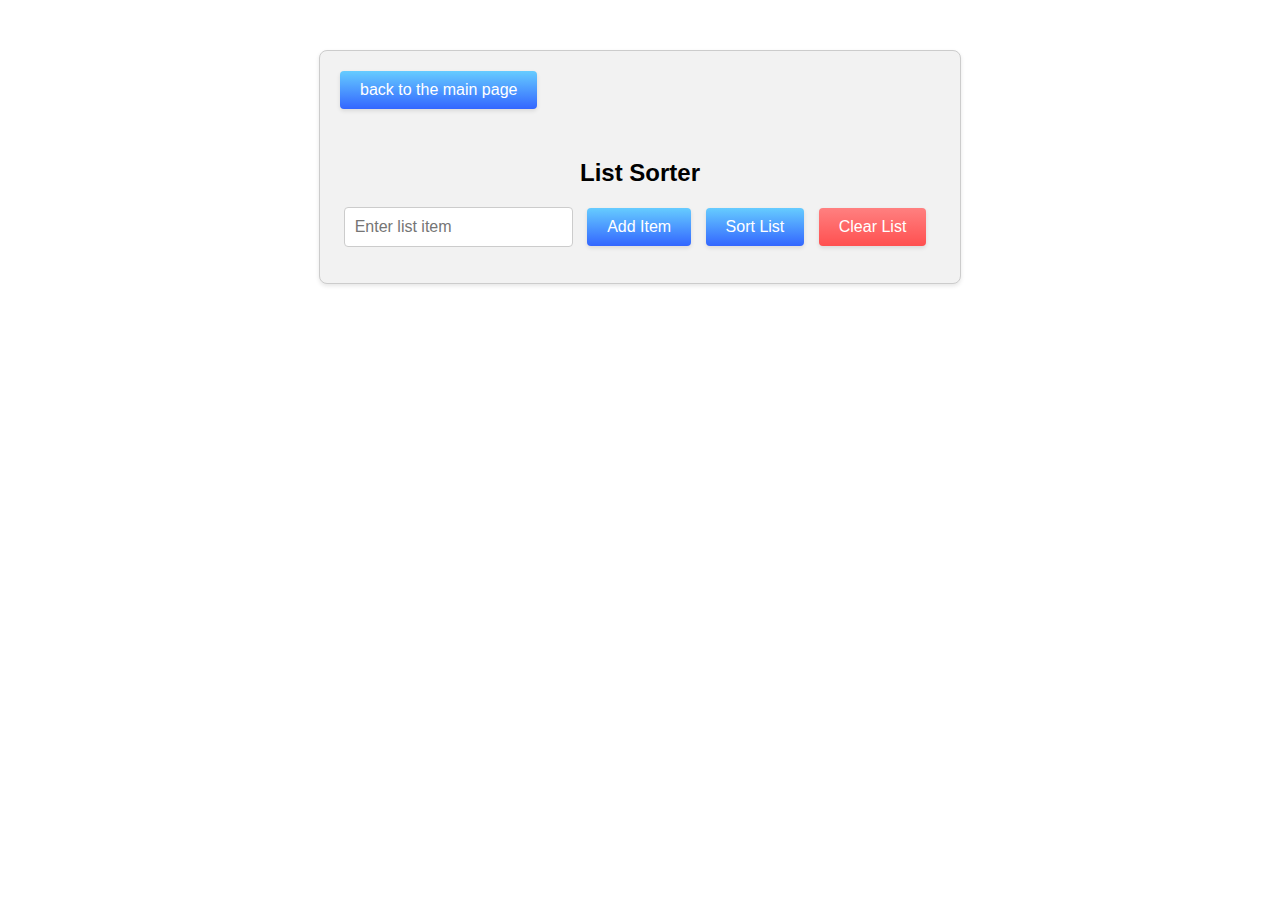
<file: list-sorter.html>
<!doctype html>
<html lang="en">
<head>
    <meta charset="UTF-8">
    <meta name="viewport"
          content="width=device-width, user-scalable=no, initial-scale=1.0, maximum-scale=1.0, minimum-scale=1.0">
    <meta http-equiv="X-UA-Compatible" content="ie=edge">
    <link rel="icon"
          href="https://img.icons8.com/arcade/256/code-folder.png">
    <link rel="stylesheet" href="sorter.css">
    <link rel="preconnect" href="https://fonts.googleapis.com">
    <link rel="preconnect" href="https://fonts.gstatic.com" crossorigin>
    <title>List-sorter</title>
</head>
<body>
<div class="container">
    <button class="back" ><a class="back-link" href="index.html">back to the main page</a></button>
    <h1>List Sorter</h1>
    <input type="text" id="inputItem" placeholder="Enter list item">
    <button id="submitBtn">Add Item</button>
    <button id="sortBtn">Sort List</button>
    <button id="clearBtn">Clear List</button>
    <ul id="itemList"></ul>
</div>
<script src="sorter.js"></script>
</body>
</html>
</file>
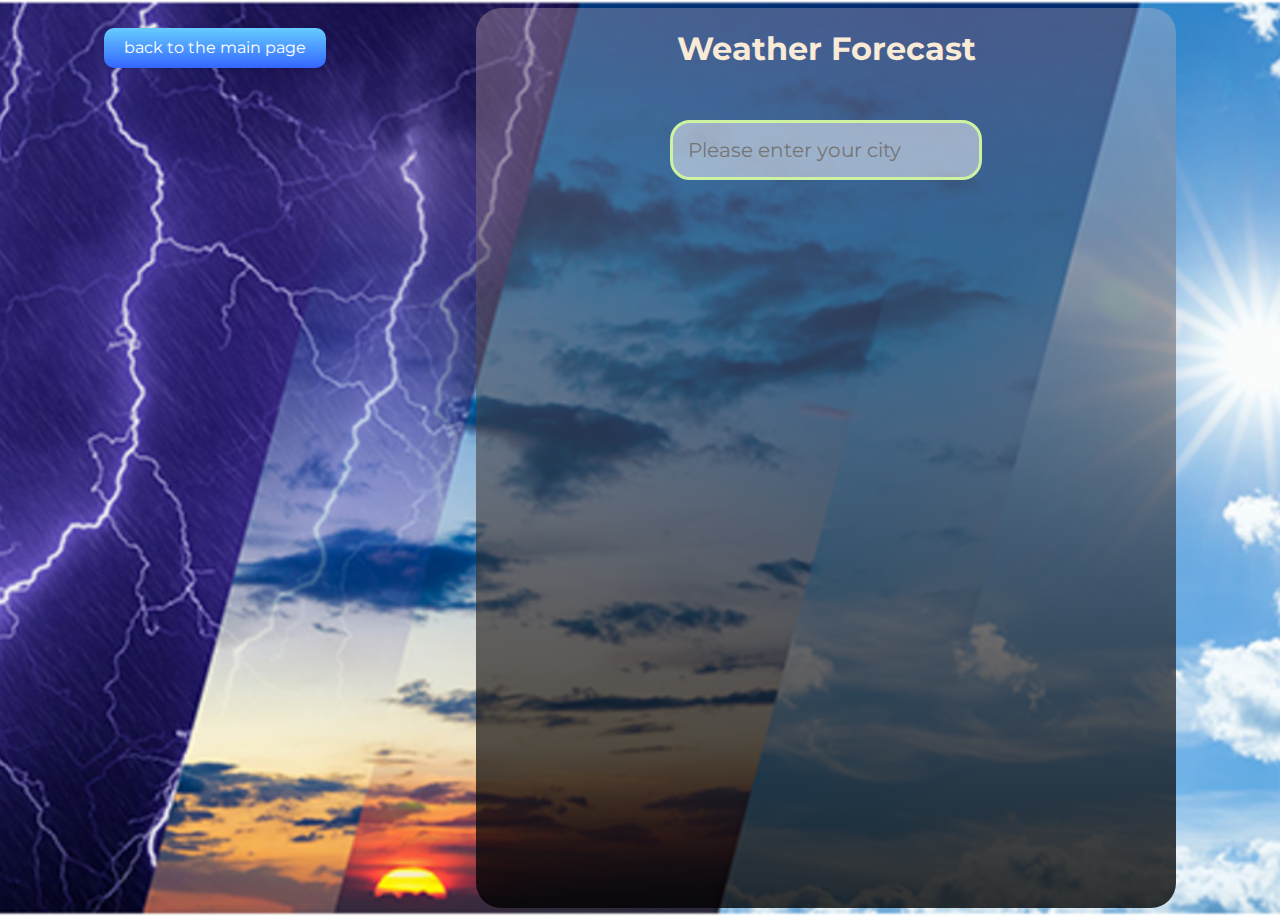
<file: weather.html>
<!DOCTYPE html>
<html lang="en">
<head>
  <meta charset="UTF-8">
  <meta http-equiv="X-UA-Compatible" content="IE=edge">
  <meta name="viewport" content="width=device-width, initial-scale=1.0">
  <title>Weather forecast</title>
  <link rel="stylesheet" href="weather.css">
  <link rel="preconnect" href="https://fonts.googleapis.com">
  <link rel="preconnect" href="https://fonts.gstatic.com" crossorigin>
  <link href="https://fonts.googleapis.com/css2?family=Montserrat&display=swap" rel="stylesheet">
</head>
<body>
<button class="back" ><a class="back-link" href="index.html">back to the main page</a></button>
<div id="container">
  <h1>Weather Forecast</h1>
  <div id="header">

    <input type="text" spellcheck="false" placeholder="Please enter your city" id="input">
  </div>
  <div id="when_where">
    <p id="city"></p>
    <p id="date"></p>
  </div>
  <div id="now">
    <p id="temperature"></p>
    <p id="feelsLike"></p>
    <p id="conditions"></p>
    <p id="variation"></p>
  </div>
</div>
</body>
<script src="weather.js"></script>
</html>
</file>
<file: sorter.css>
*{
    font-family: 'Montserrat', sans-serif;
}
.container {
    margin: 0 auto;
    margin-top: 50px;
    width: 600px;
    text-align: center;
    background-color: #f2f2f2;
    padding: 20px;
    border: 1px solid #ccc;
    border-radius: 8px;
    box-shadow: 0 2px 4px rgba(0, 0, 0, 0.1);
}

h1 {
    font-size: 24px;
    margin-bottom: 20px;
}

input[type="text"] {
    margin-right: 10px;
    padding: 10px;
    font-size: 16px;
    border: 1px solid #ccc;
    border-radius: 4px;
}

button {
    margin-right: 10px;
    padding: 10px 20px;
    font-size: 16px;
    background-image: linear-gradient(#66ccff, #3366ff);
    color: #fff;
    border: none;
    border-radius: 4px;
    cursor: pointer;
    transition: background-color 0.3s ease, transform 0.3s ease;
    box-shadow: 0 2px 4px rgba(0, 0, 0, 0.1);
}
.back-link{
    text-decoration: none;
    color: white;

    }
.back{
    display: flex;
    justify-content: flex-start;
    margin-bottom: 50px;
}

button:hover {
    background-image: linear-gradient(#5bbdff, #2655ff);
    transform: scale(1.05);
}

button:active {
    background-image: linear-gradient(#4fa8ff, #194cff);
    transform: scale(0.95);
}

ul {
    margin-top: 10px;
    list-style: none;
    padding: 0;
}

li {
    margin-bottom: 5px;
    padding: 10px;
    background-color: #f9f9f9;
    border: 1px solid #ddd;
    border-radius: 4px;
    font-size: 16px;
    display: flex;
    align-items: center;
    width: 300px;
    margin: 0 auto;
    animation: fade-in 0.5s ease-in-out;
    box-shadow: 0 2px 4px rgba(0, 0, 0, 0.1);
    transition: background-color 0.3s ease;
}

li:hover {
    background-color: #f2f2f2;
}

#clearBtn {
    background-image: linear-gradient(#ff8080, #ff5050);
}

#clearBtn:hover {
    background-image: linear-gradient(#ff7373, #ff3333);
}

#clearBtn:active {
    background-image: linear-gradient(#ff6666, #ff0000);
}

@keyframes fade-in {
    0% {
        opacity: 0;
        transform: translateY(20px);
    }
    100% {
        opacity: 1;
        transform: translateY(0);
    }
}
</file>
<file: weather.css>
* {
    font-family: 'Montserrat', sans-serif;
}

body {
    display: flex;
    justify-content: center;
    background-image: url("media/weather-back.jpeg");
    background-position: center;
    background-repeat: no-repeat;
    background-size: cover;

}

h1 {
    color: antiquewhite;
}

#container {
    width: 700px;
    border-radius: 25px;
    align-items: center;
    display: flex;
    flex-direction: column;
    flex-wrap: wrap;
    background-image: linear-gradient(rgba(233, 200, 200, 0.3), rgba(0, 0, 0, 0.8));
    min-height: 100vh;
}

#header {
    display: flex;
    justify-content: center;
    margin-top: 30px;
}

#input {
    background-color: rgba(254, 253, 255, 0.5);
    border-radius: 20px;
    border: 3px solid #CDF3A2;
    padding: 15px;
    font-size: 20px;
}

#input:focus {
    background-color: rgb(220, 227, 233);
}

#when_where {
    display: flex;
    flex-direction: column;
    align-items: center;
}

#city {
    color: white;
    font-size: 45px;
    line-height: 30px;
}

#date {
    color: white;
    font-size: 25px;
}

#now {
    display: flex;
    flex-direction: column;
    align-items: center;
}

#temperature {
    color: white;
    font-size: 90px;
    font-weight: bold;
    text-shadow: 5px 8px black;
    margin: 0;
}

#feelsLike {
    color: white;
    font-size: 30px;
    font-weight: bold;
}

#conditions {
    color: white;
    font-size: 32px;
    font-weight: bold;
    font-style: italic;
}

#variation {
    color: white;
    font-size: 26px;
    font-weight: bold;
}

button {
    margin-right: 150px;
    margin-top: 20px;
    padding: 10px 20px;
    font-size: 16px;
    background-image: linear-gradient(#66ccff, #3366ff);
    color: #fff;
    border: none;
    border-radius: 10px;
    cursor: pointer;
    transition: background-color 0.3s ease, transform 0.3s ease;
    box-shadow: 0 2px 4px rgba(0, 0, 0, 0.1);
    max-height: 40px;
}

.back-link {
    text-decoration: none;
    color: white;

}

.back {
    display: flex;
    justify-content: flex-start;
    margin-bottom: 50px;
}

button:hover {
    background-image: linear-gradient(#5bbdff, #2655ff);
    transform: scale(1.05);
}

button:active {
    background-image: linear-gradient(#4fa8ff, #194cff);
    transform: scale(0.95);
}

@media (max-width: 991.98px) {
    body {
        flex-direction: column;
    }

    #container {
        width: 380px;
    }
}
</file>
